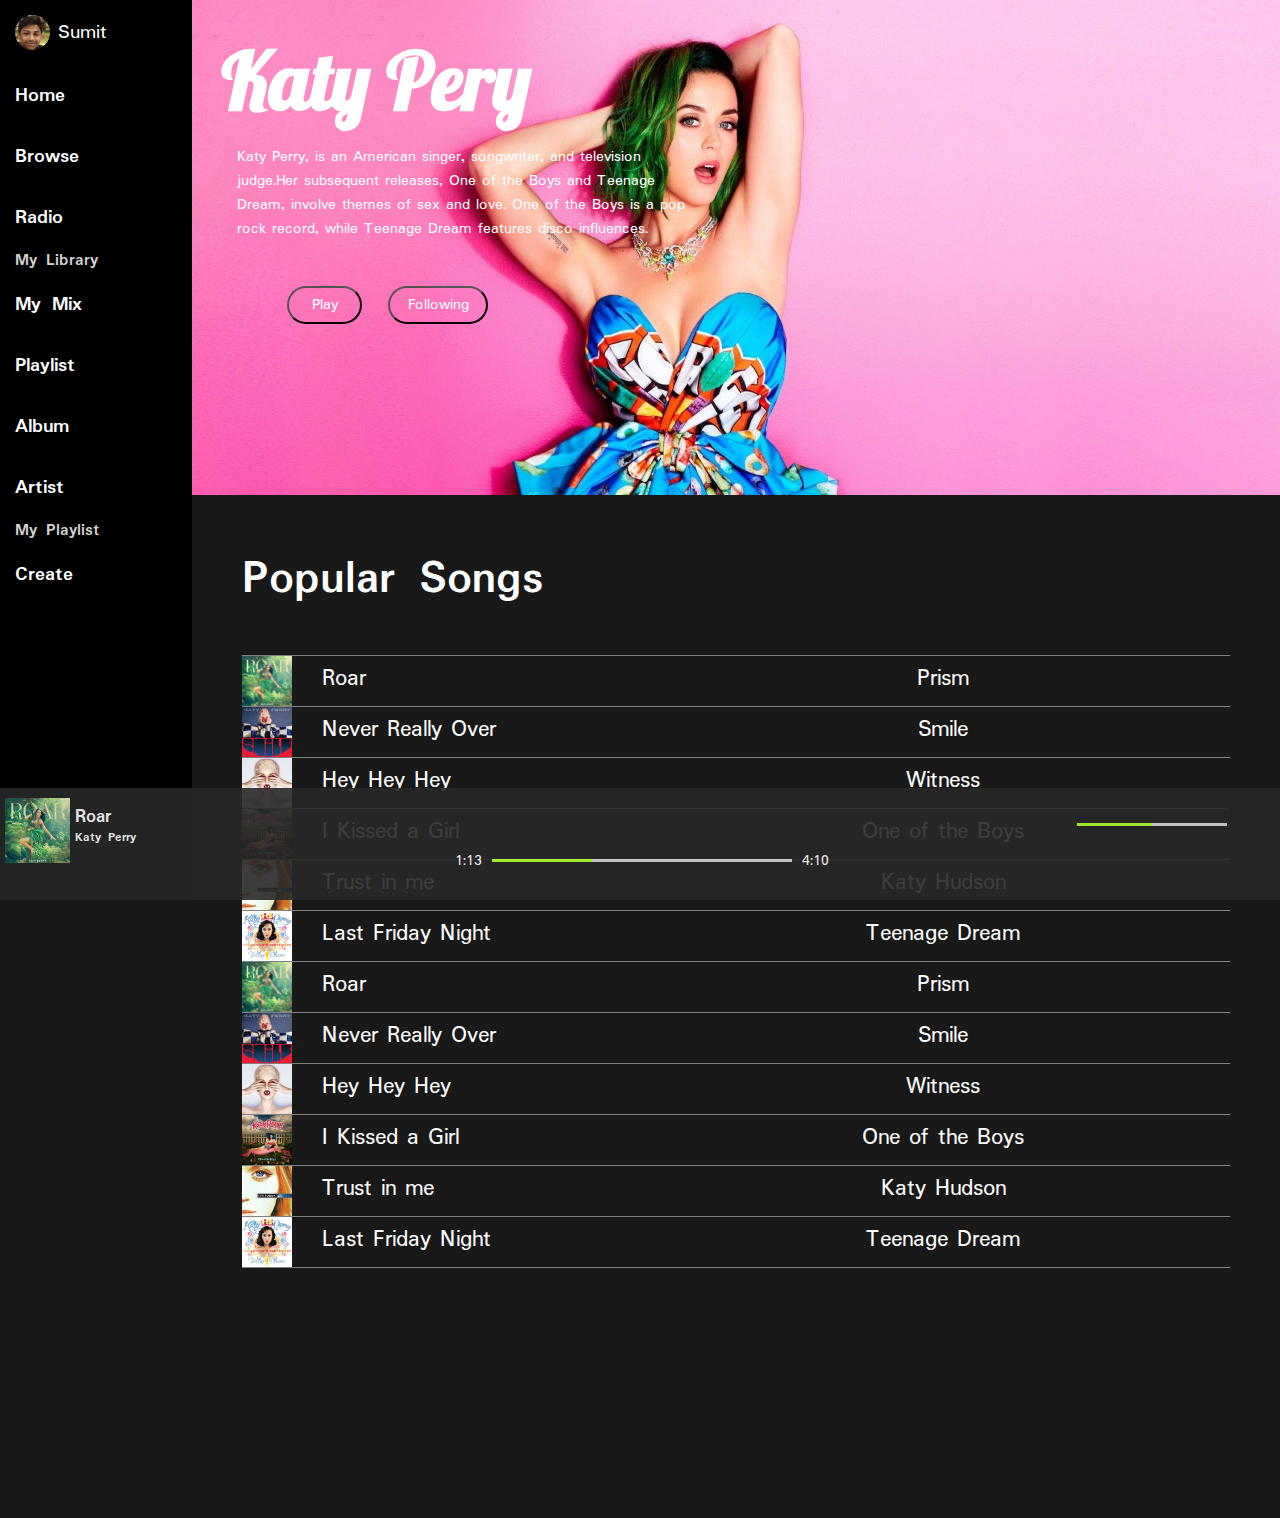
<file: artists.html>
<!DOCTYPE html>
<html lang="en">
<head>
  <meta charset="UTF-8">
  <meta http-equiv="X-UA-Compatible" content="IE=edge">
  <meta name="viewport" content="width=device-width, initial-scale=1.0">

  <!--css files-->
  <link rel="stylesheet" href="artists.css">
   <!-- responsive media query-->
   <link rel="stylesheet" href="responsive.css">

  <!--google fonts-->
  <link rel="preconnect" href="https://fonts.gstatic.com">
<link href="https://fonts.googleapis.com/css2?family=Padauk&display=swap" rel="stylesheet">

<link rel="preconnect" href="https://fonts.gstatic.com">
<link href="https://fonts.googleapis.com/css2?family=Lobster&display=swap" rel="stylesheet">


  <!--font awesome-->
  <link rel="stylesheet" href="https://use.fontawesome.com/releases/v5.5.0/css/all.css" integrity="sha384-B4dIYHKNBt8Bc12p+WXckhzcICo0wtJAoU8YZTY5qE0Id1GSseTk6S+L3BlXeVIU" crossorigin="anonymous">
  

  <title>katy perry</title>
</head>
<body>
  <main class="relative-position">
   <!--left navigation-menu -->
    <aside class="left-nav fixed-position">

      <div class="profile padding15px ">
        <a href="#" class="flex no-wrap">
          <div class="profile-pic">
            <img src="images/logo/sumit.jpg" alt="sumit" class="profile-img">
          </div>
          <span class="profile-name">Sumit</span>
        </a>
      </div>
      
      <div class="home padding15px border-on-hover">
        <a href="index.html">
        <span class="left-nav-icon"><i class="fas fa-home"></i></span>
        <h3 class="inline font-size">Home</h3>
        </a>
      </div>

      <div class="browse padding15px border-on-hover">
        <a href="index.html">
        <span class="left-nav-icon"><i class="fab fa-chrome"></i></span>
        <h3 class="inline font-size">Browse</h3>
        </a>
      </div>
      
      <div class="radio padding15px border-on-hover">
        <a href="#radio">
        <span class="left-nav-icon"><i class="fas fa-wifi"></i></span>
        <h3 class="inline font-size">Radio</h3>
        </a>
      </div>

      <div class="library">
        <span class="lightgray club-left-nav">My Library</span>

        <a href="#bollywood">
          <div class="mix padding15px border-on-hover">
            <span class="left-nav-icon"><i class="fas fa-headphones-alt"></i></span>
            <h3 class="inline font-size">My Mix</h3>
          </div>
        </a>

        <a href="#">
          <div class="playlist padding15px border-on-hover">
            <span class="left-nav-icon"><i class="fas fa-list"></i></span>
            <h3 class="inline font-size">Playlist</h3>
          </div>
        </a>

        <a href="#">
          <div class="album  padding15px border-on-hover">
            <span class="left-nav-icon"><i class="fas fa-tape"></i></span>
            <h3 class="inline font-size">Album</h3>
          </div>
        </a>

        <a href="#artists">
          <div class="artists  padding15px border-on-hover">
            <span class="left-nav-icon"><i class="fab fa-napster"></i></span>
            <h3 class="inline font-size">Artist</h3>
          </div>
        </a>

      </div>
      
      <div class="make-playlist">
        <span class="lightgray club-left-nav">My Playlist</span>
        <a href="#">
          <div class="create padding15px border-on-hover">
          <span class="left-nav-icon"><i class="fas fa-plus-circle"></i></span>
          <h3 class="inline font-size">Create</h3>
          </div>
        </a>
      </div>
    </aside>

    <!--bottom music player i.e. fixed wrt the screen-->
  
  <div class="bottom-music fixed-position  flex no-wrap ">
    <!-- left of the music player containing song name-->
    <div class="left-music">
      <div class="songs-section relative-position">
        <img src="images/songs/roar.jpg" alt="" class="player-song-image inline space-between">
        <h3 class="inline absolute-position">Roar</h3>
        <h5 class="inline absolute-position">Katy Perry</h5>
      </div>
    </div>
    <!-- center all keys of music player -->
    <div class="functions flex no-wrap relative-position">
      <i class="fas fa-random"></i>
      <i class="fas fa-step-backward"></i>
      <i class="far fa-pause-circle"></i>
      <i class="fas fa-step-forward"></i>
      <i class="fas fa-history"></i>
      <div class="player absolute-position flex no-wrap">
        <span>1:13</span>
        <div class="time-total">
        <div class="time-played"></div>
        </div>
        <span>4:10</span>
      </div>
    </div>
    <!--right part containing volume key-->
    <div class="volume flex no-wrap ">
      <i class="fas fa-heart liked"></i>
      <i class="fas fa-volume-up"></i>
      <div class="volume-full">
        <div class="volume-set">
        </div>
      </div>
      <i class="fas fa-external-link-alt"></i>
    </div>
  </div>
  
  <!-- end of music player-->

    <!-- start of header of the  profile of artists-->

  <div class="playlist-body">
    <div class="katy-bg">
      <h1>Katy Pery</h1>
      <div class="katy-content">
        Katy Perry, is an American singer, songwriter, and television judge.Her subsequent releases, One of the Boys and Teenage Dream, involve themes of sex and love. One of the Boys is a pop rock record, while Teenage Dream features disco influences.
      </div>
      <button class="btn play">Play</button>
      <button class="btn follow">Following</button>
    </div>
    
    <!--popular songs list starts here-->

    <div class="body-container">
      <!-- section header -->
      <h1 class="section-header">Popular Songs</h1>

      <!-- container of song name and album name-->

      <div class="songs-container flex no-wrap space-between"> 
        <!-- each song name section-->
          <div class="song-name flex no-wrap">
            <img src="images/songs/roar.jpg" alt="" class="song-img">
            <span>Roar</span>
          </div>
          <!-- album name -->
          <div class="album-name">Prism</div>
          <!-- like section -->
          <div class="like"><i class="far fa-heart absolute-position"></i></div>
      </div>

      <div class="songs-container flex no-wrap space-between"> 
        <div class="song-name flex no-wrap">
          <img src="images/songs/smile.jpeg" alt="" class="song-img">
          <span>Never Really Over</span>
        </div>
        <div class="album-name">Smile</div>
        <div class="like"><i class="fas fa-heart absolute-position colored"></i></div>
    </div>

      <div class="songs-container flex no-wrap space-between"> 
        <div class="song-name flex no-wrap">
          <img src="images/songs/witness.jpeg" alt="" class="song-img">
          <span>Hey Hey Hey</span>
        </div>
        <div class="album-name">Witness</div>
        <div class="like"><i class="far fa-heart absolute-position"></i></div>
    </div>

    <div class="songs-container flex no-wrap space-between"> 
      <div class="song-name flex no-wrap">
        <img src="images/songs/boys.jpeg" alt="" class="song-img">
        <span>I Kissed a Girl</span>
      </div>
      <div class="album-name">One of the Boys</div>
      <div class="like"><i class="far fa-heart absolute-position"></i></div>
    </div>

    <div class="songs-container flex no-wrap space-between"> 
      <div class="song-name flex no-wrap">
        <img src="images/songs/hudson.jpeg" alt="" class="song-img">
        <span>Trust in me</span>
      </div>
      <div class="album-name">Katy Hudson</div>
      <div class="like"><i class="fas fa-heart absolute-position colored"></i></div>
    </div>

    <div class="songs-container flex no-wrap space-between"> 
      <div class="song-name flex no-wrap">
        <img src="images/songs/teenage.jpeg" alt="" class="song-img">
        <span>Last Friday Night</span>
      </div>
      <div class="album-name">Teenage Dream</div>
      <div class="like"><i class="far fa-heart absolute-position"></i></div>
     </div>

      <div class="songs-container flex no-wrap space-between"> 
        <div class="song-name flex no-wrap">
          <img src="images/songs/roar.jpg" alt="" class="song-img">
          <span>Roar</span>
        </div>
        <div class="album-name">Prism</div>
        <div class="like"><i class="far fa-heart absolute-position"></i></div>
    </div>

      <div class="songs-container flex no-wrap space-between"> 
        <div class="song-name flex no-wrap">
          <img src="images/songs/smile.jpeg" alt="" class="song-img">
          <span>Never Really Over</span>
        </div>
        <div class="album-name">Smile</div>
        <div class="like"><i class="fas fa-heart absolute-position colored"></i></div>
    </div>

      <div class="songs-container flex no-wrap space-between"> 
        <div class="song-name flex no-wrap">
          <img src="images/songs/witness.jpeg" alt="" class="song-img">
          <span>Hey Hey Hey</span>
        </div>
        <div class="album-name">Witness</div>
        <div class="like"><i class="far fa-heart absolute-position"></i></div>
    </div>

    <div class="songs-container flex no-wrap space-between"> 
      <div class="song-name flex no-wrap">
        <img src="images/songs/boys.jpeg" alt="" class="song-img">
        <span>I Kissed a Girl</span>
      </div>
      <div class="album-name">One of the Boys</div>
      <div class="like"><i class="far fa-heart absolute-position"></i></div>
    </div>

    <div class="songs-container flex no-wrap space-between"> 
      <div class="song-name flex no-wrap">
        <img src="images/songs/hudson.jpeg" alt="" class="song-img">
        <span>Trust in me</span>
      </div>
      <div class="album-name">Katy Hudson</div>
      <div class="like"><i class="fas fa-heart absolute-position colored"></i></div>
    </div>

    <div class="songs-container flex no-wrap space-between border-bottom"> 
      <div class="song-name flex no-wrap">
        <img src="images/songs/teenage.jpeg" alt="" class="song-img">
        <span>Last Friday Night</span>
      </div>
      <div class="album-name">Teenage Dream</div>
      <div class="like"><i class="far fa-heart absolute-position"></i></div>
    </div>

  </div>
    </div>
    <!-- empty space at the bottom of page -->
    <div class="blank-space"></div>
  </main>
</body>
</html>
</file>
<file: artists.css>
:root{
  --body-bg-color:rgb(25,25,25);
  --text-color:white;
  --text-style:'Padauk', sans-serif;;
  --side-nav-bg:rgb(0,0,0);
  --light-gray-color:lightgray;
  --text-decoration:none;
  --black-color:black;
}
*{
  padding: 0px;
  margin: 0px;
  box-sizing: border-box;
  font-family: var(--text-style);
  text-decoration: var(--text-decoration);
  color: var(--text-color);
}
body{
  background-color: var(--body-bg-color);
}

/* left navigation menu */

.left-nav{
  background-color: var(--side-nav-bg);
  height: 100vh;
  width: 15%;
}
.font-size{
  font-size: 1.3rem;
}
.club-left-nav{
  font-size: 1.1rem;
  font-weight: 900;
  padding: 30px 15px;
}
.profile-name{
  margin-top: 1.5%;
  margin-left: 5%;
  font-size: 1.3rem;
}
.profile-name:hover{
  border-radius: 15px;
  background-color: var(--body-bg-color);
  color: greenyellow;
}
.profile-pic{
  width: 35px;
  height: 35px;
  display: inline-block;
}
.profile-img{
  display: inline-block;
  width: 100%;
  height: 100%;
  border-radius: 50%;
}
.border-on-hover h3:hover{
  border-radius: 15px;
  background-color: var(--body-bg-color);
  color: greenyellow;
}


/* bottom music player */

.bottom-music{
  width: 100%;
  height: 12.5vh;
  bottom: 0px;
  background-color: rgb(40,40,40);
  opacity: 0.9;
  z-index: 10;
}
/* left part of the music toolbar*/
.left-music{
  width:20%;
}
.songs-section h3{
  top: 15px;
  font-size: 1.2rem;
}
.songs-section h5{
  top: 40px;
}
.player-song-image{
  padding: 10px 5px;
  width: 75px;
  height: 85px;
}
/* end of the left of music player box */

/* center of the music toolbar */
.functions{
  width: 45%;
  margin-left: 20%;
  margin-right: 10%;
}
.functions i {
  font-size: 1.2rem;
  padding: 20px 30px;
}
.fa-history{
  color: greenyellow;
}
/* playing bar which shows duration of song played */

.player{
  top: 55%;
}
.player span{
  padding: 0px 10px 0px 10px;
}
.time-total{
  background-color: lightgray;
  width: 300px;
  height: 3px;
  margin-top: 10px;
}
.time-played{
  background-color: greenyellow;
  width: 100px;
  height: 3px;
}
/* end of the center music player box*/

/* right part of music toolbar box*/

.volume{
  width: 30%;
}
.volume i{
  padding: 30px 20px;
}
.volume-full{
  width: 150px;
  height: 3px;
  margin-top: 35px;
  background-color:lightgray;
}
.volume-set{
  background-color: greenyellow;
  width: 75px;
  height: 3px;
}

/* end of the right side music player box */

/* start of artists playlist page starting */

.playlist-body{
  width: 85%;
  margin-left: 15vw;
}

/*start of playlist page main body */

/* playlist page header */

.katy-bg{
  width: 100%;
  height: 55vh;
  background-image: url(images/katyperry.jpg);
  background-position: center top;
  background-repeat: no-repeat;
  background-size: 100%;
  background-attachment: fixed;
}
.katy-bg h1{
  font-family: 'Lobster', cursive;
  font-size: 5rem;
  padding: 30px 0 0 30px;
}
.katy-content{
  width: 500px;
  font-size: 1rem;
  padding: 15px 0 0 45px;
}

.btn{
  background: inherit;
  padding: 5px;
  border-radius: 20px;
  outline: none;
}
.play{
  width: 75px;
  font-size: 1rem;
  margin: 45px 0 0 95px;
}
.follow{
  width: 100px;
  font-size: 1rem;
  margin-left: 20px;
}

.btn:hover{
  color: rgb(238,120,187);
  background: white;
}

/* body of playlist page */
.body-container{
  margin: 50px;
}
.section-header{
  font-size: 3rem;
  font-weight: bolder;
  margin-bottom: 40px;
}
.songs-container{
  border-top:1px solid  gray ;
}
/* popular songs list */
.song-name{
  width: 45%;
}
.song-img{
  width: 50px;
  height: 50px;
}
.song-name span{
  font-size: 1.5rem;
  margin-top: 5px;
  margin-left: 30px;
}
.album-name{
  font-size: 1.5rem;
  margin-top: 5px;
}
.like{
  margin-top: 15px;
  margin-right: 30px;
}
.colored{
  color: greenyellow;
}


/* some useful css that have been used multiple times */

.padding15px{
  padding: 15px;
}
.lightgray{
  color: var(--light-gray-color);
}
.relative-position{
position: relative;
}
.fixed-position{
  position: fixed;
}
.absolute-position{
  position: absolute;
}
.gird{
  display: grid;
}
.flex{
  display: flex;
}
.inline{
  display: inline-block;
}
.text-color-white{
  color: var(--text-color);
}
.space-between{
  justify-content: space-between;
}
.no-wrap{
  flex-wrap: nowrap;
}
.space-around{
  justify-content: space-around;
}
.blank-space{
  margin-bottom:250px ;
}
.border-bottom{
  border-bottom: 1px solid gray;
}
</file>
<file: responsive.css>
/* responsivness and size of elements at different screen sizes */

/* screen size  450px */
@media screen and (max-width:450px){
 
  /* left navigation menu */
  .mix h3{
    padding: 0px;
    font-size: 5px;
  }
  .font-size{
    font-size: 5px;
  }
  .club-left-nav{
    font-size: 5px;
    font-weight: 500;
    padding: 3px;
  }

  /* main content of body */
    
  .section-header{
    font-size: 1rem;
    margin-bottom: 30px;
  }
  /* latest songs  and bollywood songs section same as popular songs*/
  .single-container h3{
    font-size: 0.6rem;
  }
  .single-container h5{
    font-size: 0.4rem;
  }

  .single-artists h3{
    font-size: 0.5rem;
  }

  /* start of katy perry playlist page */
  .katy-bg {
    width: 120%;
  }

    .katy-bg h1{
      font-size: 2rem;
    }
    .katy-content{
      width: 300px;
      font-size: 0.7rem;
      padding: 15px 0 0 25px;
    }

    /* katy main body content */

  /* body of playlist page */
  .body-container{
    margin: 30px;
  }
  .section-header{
    font-size: 1rem;
  }

  /* popular songs list */
  .song-name span{
    font-size: 0.8rem;
  }
  .album-name{
    font-size: 0.8rem;
  }


}


/* screen size 600px */

@media screen and (max-width:600px){

  /* left navigation menu */
    .mix h3{
      padding: 0px;
      font-size: 0.9rem;
    }
    .font-size{
      font-size: 0.9rem;
    }
    .club-left-nav{
      font-size: 0.6rem;
      font-weight: 700;
      padding: 5px;
    }

    /* bottom music player */
  
      /* left part of the music toolbar*/
      .left-music{
        width:30%;
      }
      .songs-section h3{
        top: 15px;
        font-size: 1.2rem;
      }
      .songs-section h5{
        top: 40px;
        font-size: 0.6rem;
      }
  
      /* end of the left of music player box */
  
      /* center of the music toolbar */
      .functions{
        width: 45%;
        margin-left: 10%;
        margin-right: 10%;
      }
      .functions i {
        font-size: 0.7rem;
        padding: 20px 20px;
      }
      /* playing bar which shows duration of song played */
  
      .player span{
        font-size: 0.8rem;
        padding: 0px 10px 0px 10px;
      }
      .time-total{
        width: 180px;
      }
    
      /* end of the center music player box*/
  
      /* right part of music toolbar box*/
      .volume i{
        font-size: 0.6rem;
      }
      .volume-full{
        width: 60px;
      }
      .volume-set{
        width: 15px;
      }
  
      /* end of the right side music player box */

       /* start of katy perry playlist page */

    /* katy main body content */
    .katy-bg{
      width: 120%;
    }

  /* body of playlist page */
  .body-container{
      margin: 20px;
  }
  /* popular songs list */

  .song-name{
    width: 65%;
  }

  .song-name span{
    font-size: 0.8rem;
  }
  .album-name{
    font-size: 0.8rem;
  }
  
  /* top nav menu */

  .arrow-l ,.arrow-r{
    font-size: 1rem;  
  }
  .home-top{
    font-size: 1.4rem;
  }
  #search-input{
    font-size: medium;
  }

}
  
/* screen size 800px */
@media screen and (max-width:800px){
  /* statio section */
  .stations{
    display: none;
  }

/* left navigation menu */

  .font-size{
    font-size: 1rem;
  }
  .club-left-nav{
    font-size: 0.8rem;
  }
  .profile-name{
    display: none;
  }
  .left-nav-icon {
    display: none;
  }
  /* main content of body */
  
  .section-header{
    font-size: 1.2rem;
    margin-bottom: 40px;
  }
  /* popular songs  and bollywood songs section same as popular songs*/
  .single-container h3{
    font-size: 0.8rem;
  }
  .single-container h5{
    font-size: 0.6rem;
  }
  .fa-play{
    top: 30%;
    left: 45%;
    font-size: 0.8rem;
    opacity: 0.9;
    visibility: hidden;
  }

  .single-artists h3{
    font-size: 0.8rem;
  }

  /* start of katy perry playlist page */

    .katy-bg h1{
      font-size: 4rem;
    }
    .katy-content{
      width: 500px;
      font-size: 0.9rem;
      padding: 20px 0 0 45px;
    }

    /* katy main body content */

  /* body of playlist page */
  .body-container{
    margin: 40px;
  }
  .section-header{
    font-size: 2rem;
  }

  /* popular songs list */
  .song-name span{
    font-size: 1rem;
  }
  .album-name{
    font-size: 1rem;
  }
  .like{
    display: none;
  }


}

/* screen size 820px */
@media screen and (max-width:820px){
  /* right navigation responsivness */
  .right-nav{
    display: none;
  }
  .top-nav{
    width: 85%;
  }
  .main-content{
    width: 80%;
  }
}

/* screen size 970px */
@media screen and (max-width:970px){
  /* right navigation responsivness */

  .song-container h4{
    font-size: 0.7rem;
  }
  .song-container h5{
    font-size: 0.6rem;
    margin-left: 0px;
  }
  .fa-heart{
    font-size: 0.8rem;
    top: 25px;
    right:20px;
  }

}

/* screen size 1000px */
@media screen and (max-width:1000px){
  /* station section */

  .stations {
    height: 12.5vh;
  }

  .station-logo img{
    width: 70px;
    height: 70px;
  }
  .station-logo h2{
    display: none;
  }

  .all-stations img{
    width: 60px;
    height: 60px;
    border-radius: 50%;
  }
  .all-stations h4{
    font-size: 0.7rem;
    top: 40px;
    left: 35px;
  }

  /* bottom music player */

  /* left part of the music toolbar*/
  .left-music{
    width:30%;
  }
  .songs-section h3{
    top: 15px;
    font-size: 1.2rem;
  }
  .songs-section h5{
    top: 40px;
    font-size: 0.6rem;
  }

  /* end of the left of music player box */

  /* center of the music toolbar */
  .functions{
    width: 45%;
    margin-left: 10%;
    margin-right: 10%;
  }
  .functions i {
    font-size: 0.9rem;
    padding: 20px 20px;
  }
  /* playing bar which shows duration of song played */

  .player span{
    padding: 0px 10px 0px 10px;
  }
  .time-total{
    width: 200px;
  }
 
  /* end of the center music player box*/

  /* right part of music toolbar box*/

  .volume i{
    font-size: 0.9rem;
  }
  .volume-full{
    width: 100px;
  }
  .volume-set{
    width: 45px;
  }

  /* end of the right side music player box */
}

/* screen size 1100px */
@media screen and (max-width:1100px){
  /* station section */

  .stations {
    height: 12.5vh;
  }

  .station-logo img{
    width: 80px;
    height: 80px;
  }
  .station-logo h2{
    display: none;
  }

  .all-stations img{
    width: 70px;
    height: 70px;
  }
  .all-stations h4{
    font-size: 0.7rem;
    top: 40px;
    left: 35px;
  }
}


/* screen size 1200px */
@media screen and (max-width:1200px){
  /* station section */

  .stations {
    height: 15.5vh;
  }

  .all-stations img{
    width: 80px;
    height: 80px;
  }
  .all-stations h4{
    font-size: 0.8rem;
    top: 40px;
    left: 35px;
  } 
}


/* screen size 1245px */
@media screen and (max-width:1245px){
  /* station section */

  .all-stations img{
    width: 90px;
    height: 90px;
  }
  .all-stations h4{
    top: 45px;
    left: 40px;
  }
}
</file>
